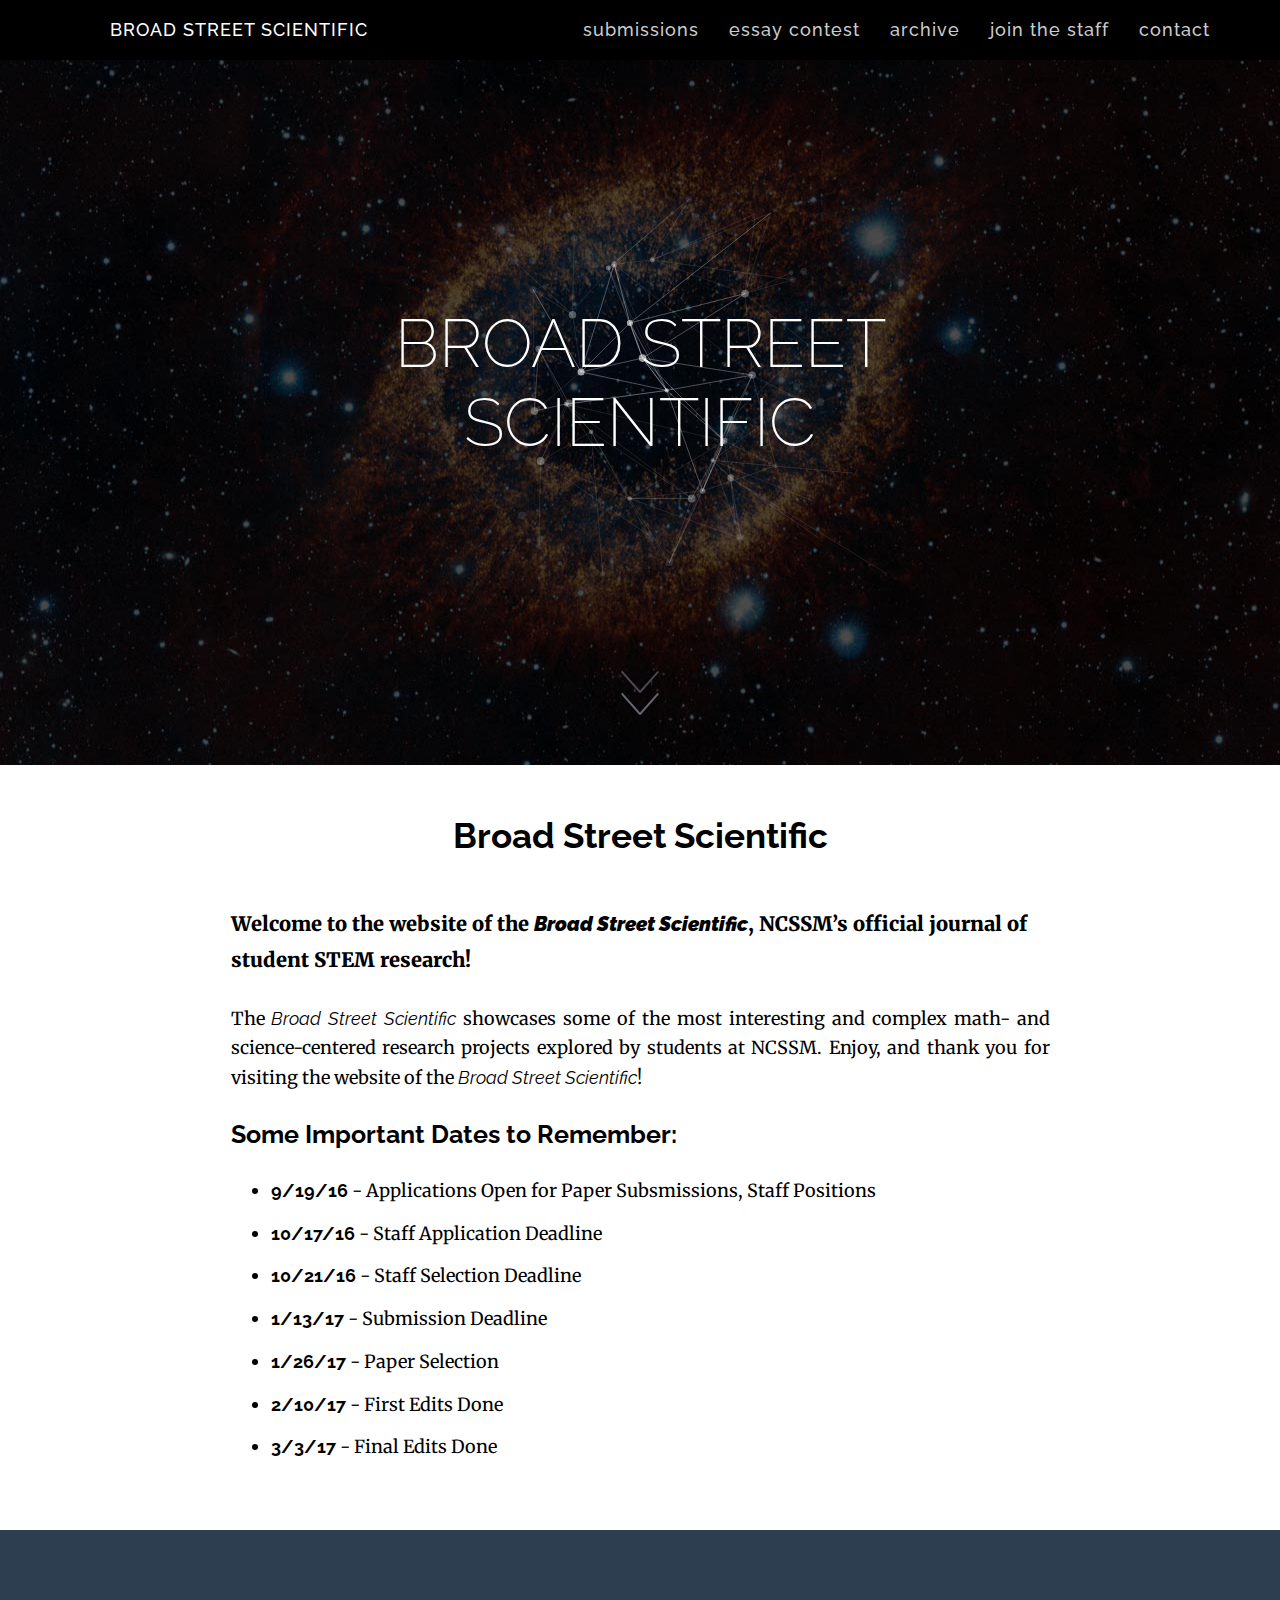
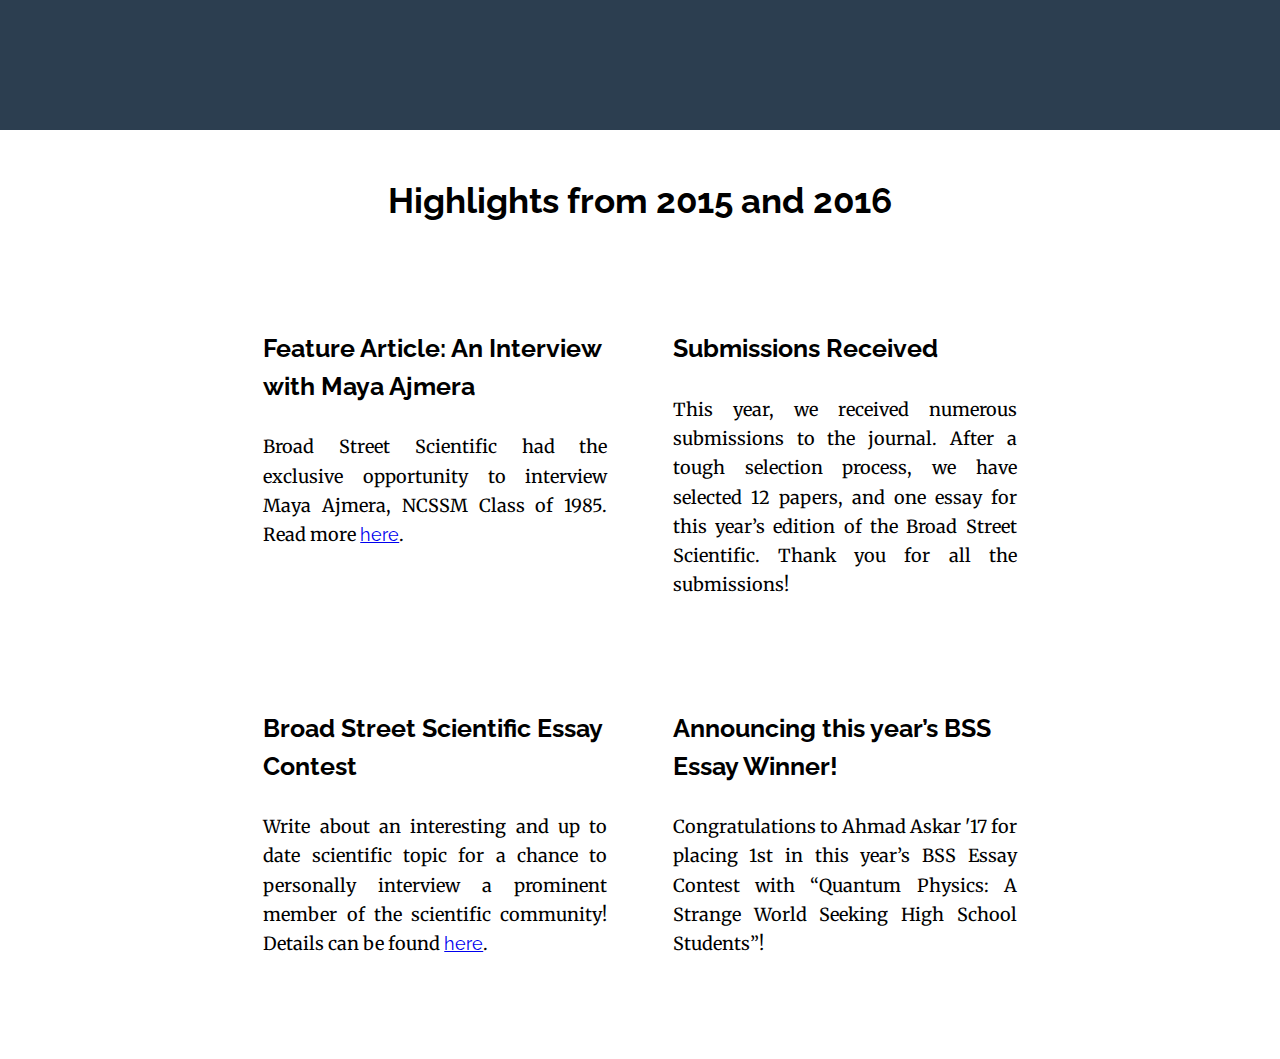
<file: index.html>
<!DOCTYPE html>
<html lang="en">
    <head>
        <meta charset="UTF-8"/>
        <meta http-equiv="X-UA-Compatible" content="IE=edge">
        <meta name="viewport" content="width=device-width, initial-scale=1">
        <title>Home | Broad Street Scientific</title>
        <link rel="stylesheet" href="css/style.css"/>
        <link rel="stylesheet" href="css/animate.css"/>
        <link href='http://fonts.googleapis.com/css?family=Raleway:200,400,800' rel='stylesheet' type='text/css'>
        <!--[if IE]>
        <script src="http://html5shiv.googlecode.com/svn/trunk/html5.js"></script>
        <![endif]-->
    </head>
    <body>
        <div class="mobile-nav" id="mobile-nav">
            <ul>
                <li><a href="#">Home</a></li>
                <li><a href="submissions/index.html">Submissions</a></li>
                <li><a href="contest/index.html">Essay Contest</a></li>
                <li><a href="archive/index.html">Archive</a></li>
                <li><a href="staff/index.html">Join the Staff</a></li>
                <li><a href="contact/index.html">Contact</a></li>
            </ul>
        </div>
        <nav>
            <div class="container">
                <ul>
                    <li>
                        <!-- TITLE ITEM -->
                        <a href="#">Broad Street Scientific</a>
                    </li>
                    <!-- OTHER ITEMS - PLACE IN REVERSE ORDER
                    FROM LEFT TO RIGHT - THEY ARE FLOATED RIGHT
                    SO THIS IS NECESSARY -->
                    <li><a href="contact/index.html" class="menu-item">Contact</a></li>
                    <li><a href="staff/index.html" class="menu-item">Join The Staff</a></li>
                    <li><a href="archive/index.html" class="menu-item">Archive</a></li>
                    <li><a href="contest/index.html" class="menu-item">Essay Contest</a></li>
                    <li><a href="submissions/index.html" class="menu-item">Submissions</a></li>

                </ul>
            </div>
        </nav>
        <span class="nav-trigger" id="nav-trigger">&#9776;</span>
        <header>
            <div id="top-header" class="top-header">
                <canvas id="effect-canvas"></canvas>
                <h1 class="header-title">Broad Street Scientific</h1>
                <a class="scroll-down">scroll down</a>
            </div>
        </header>
        <main>
            <section>
                <div class="container">
                    <div class="title">
                        <h2>Broad Street Scientific</h2>
                    </div>
                    <div class="content">
            <span class="section-intro">
              Welcome to the website of the <em>Broad Street Scientific</em>, NCSSM’s official journal of student STEM research!
            </span>

                        <p>
                            The <em>Broad Street Scientific</em> showcases some of the most interesting and complex
                            math- and science-centered research projects explored by students at NCSSM.
                            Enjoy, and thank you for visiting the website of the <em>Broad Street Scientific</em>!
                        </p>

                        <h3>Some Important Dates to Remember:</h3>
                        <ul>
                            <li><strong>9/19/16</strong> - Applications Open for Paper Subsmissions, Staff Positions</li>
                            <li><strong>10/17/16</strong> - Staff Application Deadline</li>
                            <li><strong>10/21/16</strong> - Staff Selection Deadline</li>
                            <li><strong>1/13/17</strong> - Submission Deadline</li>
                            <li><strong>1/26/17</strong> - Paper Selection</li>
                            <li><strong>2/10/17</strong> - First Edits Done</li>
                            <li><strong>3/3/17</strong> - Final Edits Done</li>
                        </ul>
                    </div>
                    
            </section>
<section class="journal" id="journal">
           <div data-configid="11790586/35017938" style="width:100%; height:100%;" class="issuuembed"></div>
<script type="text/javascript" src="http://e.issuu.com/embed.js" async="true"></script> 
            </section>
            <section>
                <div class="container">
                    <div class="title">
                        <h2>Highlights from 2015 and 2016</h2>
                    </div>
                    <div class="content highlights">
                        <div>
                            <h3>Feature Article: An Interview with Maya Ajmera</h3>

                            <p>Broad Street Scientific had the exclusive opportunity to interview Maya Ajmera, NCSSM Class of 1985. Read more <a
                                        href="http://www.ncssm.edu/bss/interview.pdf">here</a>.
                            </p>
                        </div>
                        <div>
                            <h3>Submissions Received</h3>

                            <p>This year, we received numerous submissions to the journal. After a tough selection
                                process, we have selected 12 papers, and one essay for this year’s edition of the Broad
                                Street Scientific. Thank you for all the submissions!</p>
                        </div>
                        <div style="float: right">
                            <h3>Announcing this year’s BSS Essay Winner!</h3>

                            <p>Congratulations to Ahmad Askar '17 for placing 1st in this year’s BSS Essay Contest with
                                “Quantum Physics: A Strange World Seeking High School Students”!</p>
                        </div>
                        <div>
                            <h3>Broad Street Scientific Essay Contest</h3>

                            <p>Write about an interesting and up to date scientific topic for a chance to personally
                                interview a prominent member of the scientific community! Details can be found <a
                                        href="contest/index.html">here</a>.</p>
                        </div>
                    </div>
                </div>
            </section>
        </main>

        <script src="https://ajax.googleapis.com/ajax/libs/jquery/1.11.2/jquery.min.js"></script>
        <script src="js/TweenLite.min.js"></script>
        <script src="js/EasePack.min.js"></script>
        <script src="js/rAF.js"></script>
        <script src="js/demo-1.js"></script>
        <script src="js/detectFlash.js"></script>
        <script src="js/mobile-nav.js"></script>
    </body>
</html>
</file>
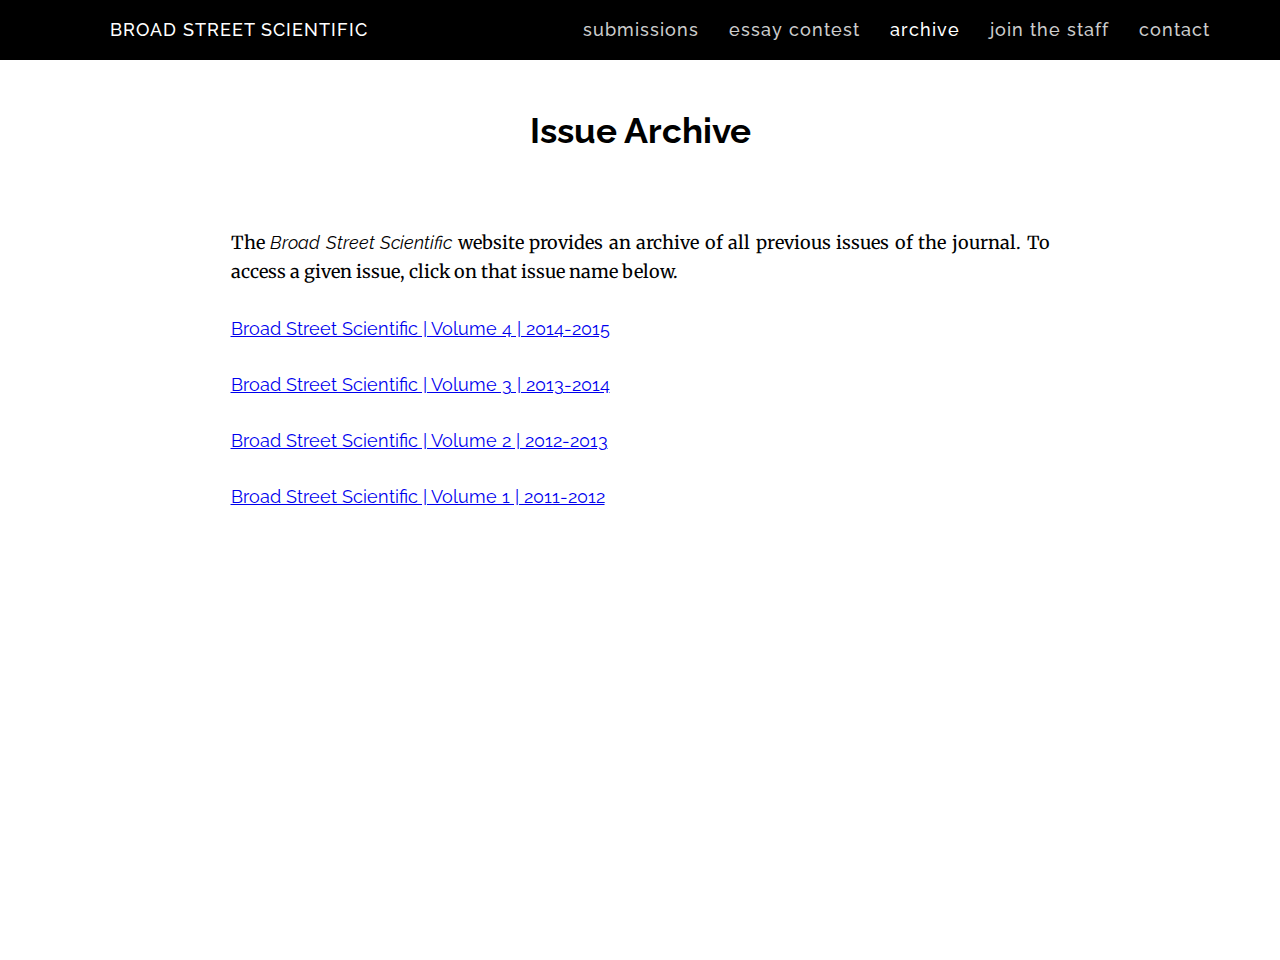
<file: archive/index.html>
<!DOCTYPE html>
<html lang="en">
    <head>
        <meta charset="UTF-8"/>
        <meta http-equiv="X-UA-Compatible" content="IE=edge">
        <meta name="viewport" content="width=device-width, initial-scale=1">
        <title>Archive | Broad Street Scientific</title>
        <link rel="stylesheet" href="../css/style.css"/>
        <link href='http://fonts.googleapis.com/css?family=Raleway:200,400,800' rel='stylesheet' type='text/css'>
        <!--[if IE]>
        <script src="http://html5shiv.googlecode.com/svn/trunk/html5.js"></script>
        <![endif]-->
    </head>
    <body class="content-page">
        <div class="mobile-nav" id="mobile-nav">
            <ul>
                <li><a href="../index.html">Home</a></li>
                <li><a href="../submissions/index.html">Submissions</a></li>
                <li><a href="../contest/index.html">Essay Contest</a></li>
                <li><a href="#">Archive</a></li>
                <li><a href="../staff/index.html">Join the Staff</a></li>
                <li><a href="../contact/index.html">Contact</a></li>
            </ul>
        </div>
        <nav>
            <div class="container">
                <ul>
                    <li>
                        <!-- TITLE ITEM -->
                        <a href="../index.html">Broad Street Scientific</a>
                    </li>
                    <!-- OTHER ITEMS - PLACE IN REVERSE ORDER
                    FROM LEFT TO RIGHT - THEY ARE FLOATED RIGHT
                    SO THIS IS NECESSARY -->
                    <li><a href="../contact/index.html" class="menu-item">Contact</a></li>
                    <li><a href="../staff/index.html" class="menu-item">Join The Staff</a></li>
                    <li><a href="../archive/index.html" class="menu-item active">Archive</a></li>
                    <li><a href="../contest/index.html" class="menu-item">Essay Contest</a></li>
                    <li><a href="../submissions/index.html" class="menu-item">Submissions</a></li>
                </ul>
            </div>
        </nav>
        <span class="nav-trigger" id="nav-trigger">&#9776;</span>
        <main>
            <section>
                <div class="container">
                    <div class="title">
                        <h2>Issue Archive</h2>
                    </div>
                    <div class="content">
                        <p>The <em>Broad Street Scientific</em> website provides an archive of all previous issues of
                            the journal. To access a given issue,
                            click on that issue name below.</p>
                        <p><a href="https://issuu.com/broadstreetscientificpublication/docs/bss_2014-2015_final">Broad 
                            Street Scientific | Volume 4 | 2014-2015</a></p>
                        <p><a href="http://issuu.com/broadstreetscientificpublication/docs/ncssm_bss_journal_v3_proof">Broad
                            Street Scientific | Volume 3 | 2013-2014</a></p>

                        <p><a href="http://issuu.com/broadstreetscientific/docs/broad_street_scientific_2012-2013/">Broad
                            Street Scientific | Volume 2 | 2012-2013</a></p>

                        <p><a href="http://issuu.com/broadstreetscientific/docs/broad_street_scientific_2011-2012?e=0">Broad
                            Street Scientific | Volume 1 | 2011-2012</a></p>
                    </div>
                </div>
            </section>
        </main>
        <script src="https://ajax.googleapis.com/ajax/libs/jquery/1.11.2/jquery.min.js"></script>
        <script src="../js/mobile-nav.js"></script>
    </body>
</html>
</file>
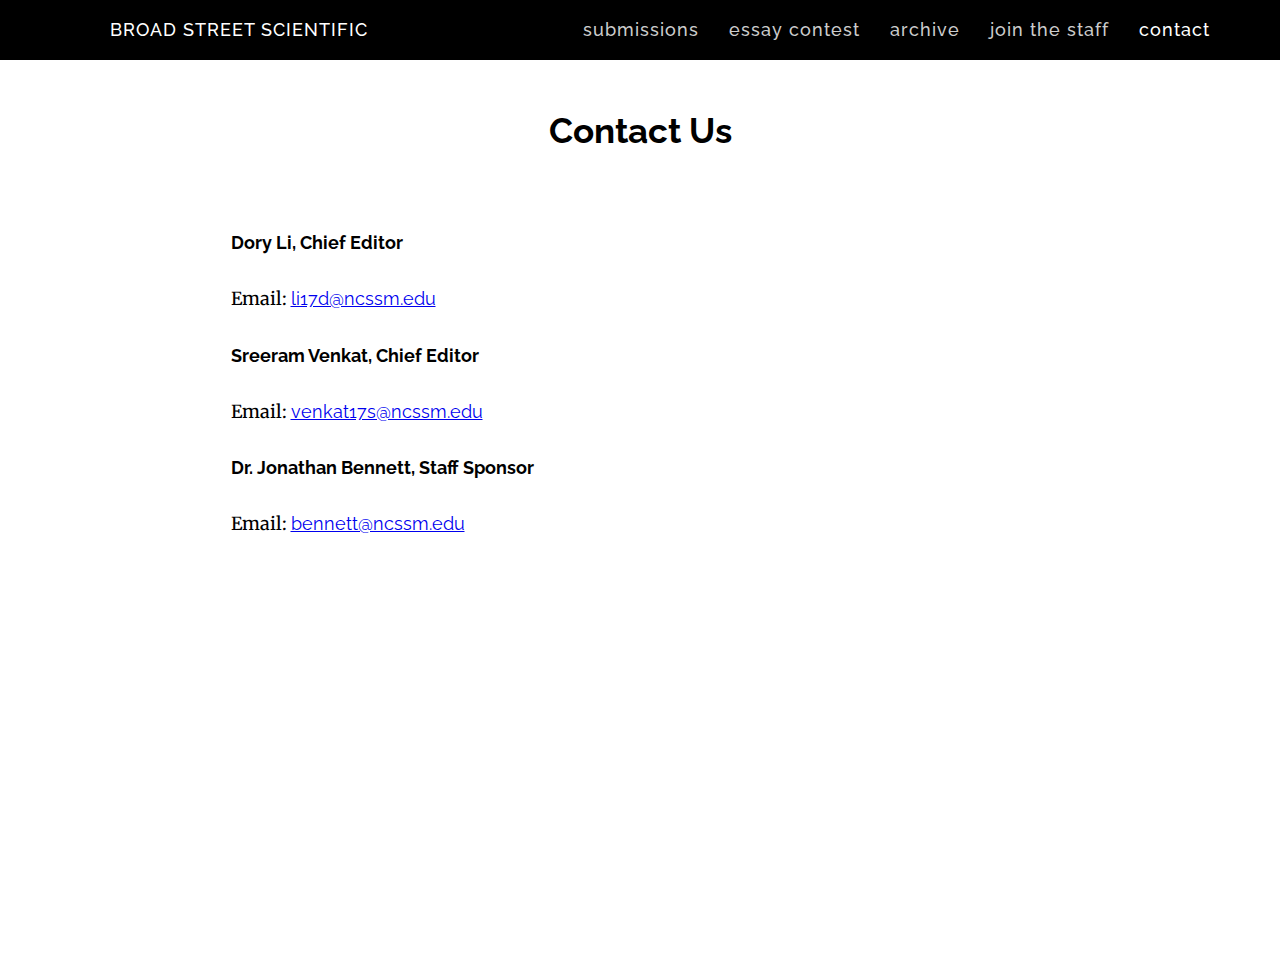
<file: contact/index.html>
<!DOCTYPE html>
<html lang="en">
    <head>
        <meta charset="UTF-8"/>
        <meta http-equiv="X-UA-Compatible" content="IE=edge">
        <meta name="viewport" content="width=device-width, initial-scale=1">
        <title>Contact | Broad Street Scientific</title>
        <link rel="stylesheet" href="../css/style.css"/>
        <link href='http://fonts.googleapis.com/css?family=Raleway:200,400,800' rel='stylesheet' type='text/css'>
        <!--[if IE]>
        <script src="http://html5shiv.googlecode.com/svn/trunk/html5.js"></script>
        <![endif]-->
    </head>
    <body class="content-page">
        <div class="mobile-nav" id="mobile-nav">
            <ul>
                <li><a href="../index.html">Home</a></li>
                <li><a href="../submissions/index.html">Submissions</a></li>
                <li><a href="#">Essay Contest</a></li>
                <li><a href="../archive/index.html">Archive</a></li>
                <li><a href="../staff/index.html">Join the Staff</a></li>
                <li><a href="../contact/index.html">Contact</a></li>
            </ul>
        </div>
        <nav>
            <div class="container">
                <ul>
                    <li>
                        <!-- TITLE ITEM -->
                        <a href="../index.html">Broad Street Scientific</a>
                    </li>
                    <!-- OTHER ITEMS - PLACE IN REVERSE ORDER
                    FROM LEFT TO RIGHT - THEY ARE FLOATED RIGHT
                    SO THIS IS NECESSARY -->
                    <li><a href="#" class="menu-item  active">Contact</a></li>
                    <li><a href="../staff/index.html" class="menu-item">Join The Staff</a></li>
                    <li><a href="../archive/index.html" class="menu-item">Archive</a></li>
                    <li><a href="../contest/index.html" class="menu-item">Essay Contest</a></li>
                    <li><a href="../submissions/index.html" class="menu-item">Submissions</a></li>
                </ul>
            </div>
        </nav>
        <span class="nav-trigger" id="nav-trigger">&#9776;</span>
        <main>
            <section>
                <div class="container">
                    <div class="title">
                        <h2>Contact Us</h2>
                    </div>
                    <div class="content">
                        <p><strong>Dory Li, Chief Editor</strong></p>

                        <p>Email: <a href="mailto:li17d@ncssm.edu">li17d@ncssm.edu</a></p>

                        <p><strong>Sreeram Venkat, Chief Editor</strong></p>

                        <p>Email: <a href="mailto:venkat17s@ncssm.edu">venkat17s@ncssm.edu</a></p>

                        <p><strong>Dr. Jonathan Bennett, Staff Sponsor</strong></p>

                        <p>Email: <a href="mailto:bennett@ncssm.edu">bennett@ncssm.edu</a></p>
                    </div>
                </div>
            </section>
        </main>
        <script src="https://ajax.googleapis.com/ajax/libs/jquery/1.11.2/jquery.min.js"></script>
        <script src="../js/mobile-nav.js"></script>
    </body>
</html>
</file>
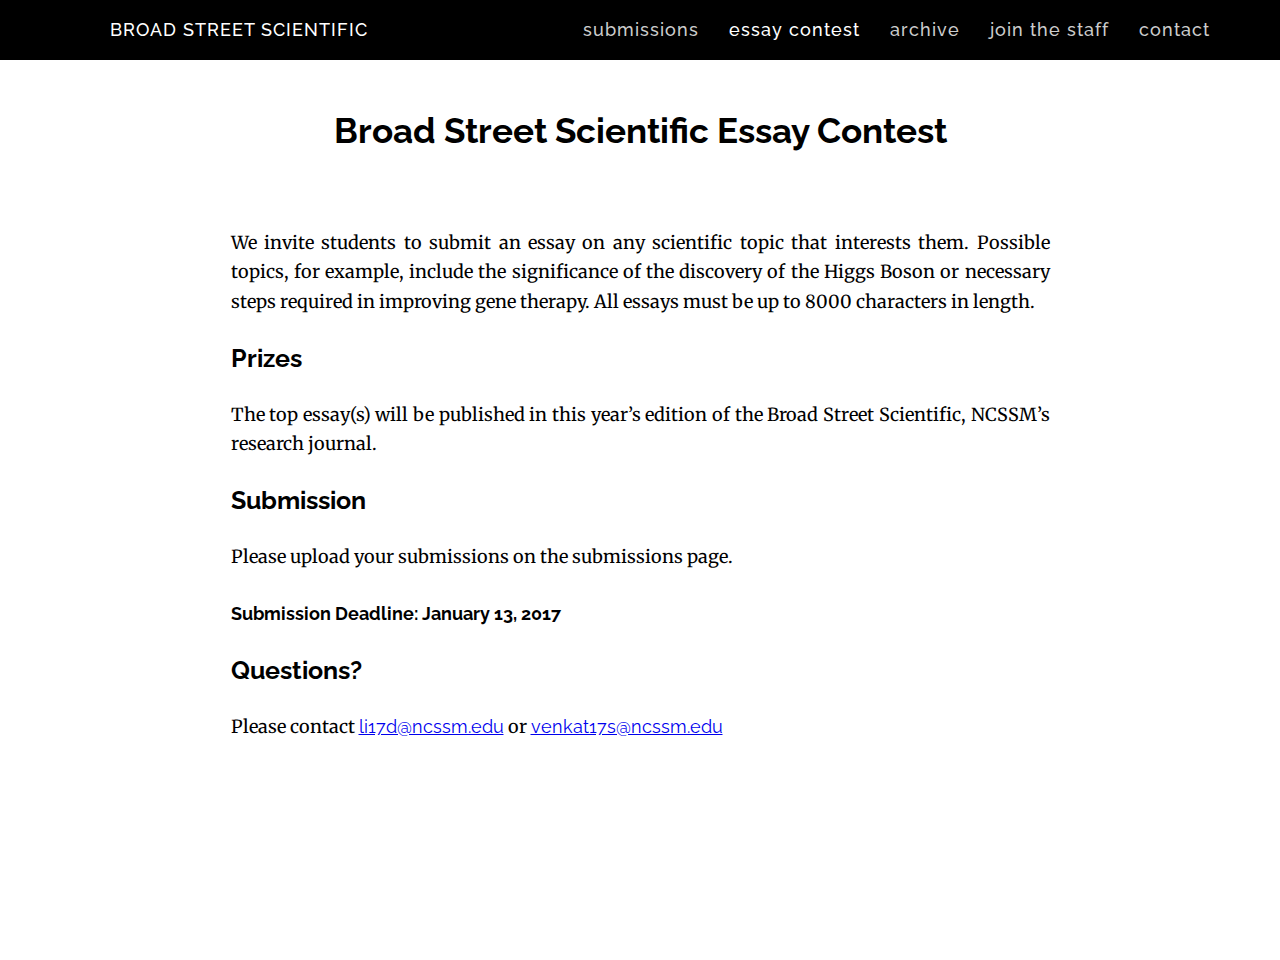
<file: contest/index.html>
<!DOCTYPE html>
<html lang="en">
    <head>
        <meta charset="UTF-8"/>
        <meta http-equiv="X-UA-Compatible" content="IE=edge">
        <meta name="viewport" content="width=device-width, initial-scale=1">
        <title>Essay Contest | Broad Street Scientific</title>
        <link rel="stylesheet" href="../css/style.css"/>
        <link href='http://fonts.googleapis.com/css?family=Raleway:200,400,800' rel='stylesheet' type='text/css'>
        <!--[if IE]>
        <script src="http://html5shiv.googlecode.com/svn/trunk/html5.js"></script>
        <![endif]-->
    </head>
    <body class="content-page">
        <div class="mobile-nav" id="mobile-nav">
            <ul>
                <li><a href="../index.html">Home</a></li>
                <li><a href="../submissions/index.html">Submissions</a></li>
                <li><a href="#">Essay Contest</a></li>
                <li><a href="../archive/index.html">Archive</a></li>
                <li><a href="../staff/index.html">Join the Staff</a></li>
                <li><a href="../contact/index.html">Contact</a></li>
            </ul>
        </div>
        <nav>
            <div class="container">
                <ul>
                    <li>
                        <!-- TITLE ITEM -->
                        <a href="../index.html">Broad Street Scientific</a>
                    </li>
                    <!-- OTHER ITEMS - PLACE IN REVERSE ORDER
                    FROM LEFT TO RIGHT - THEY ARE FLOATED RIGHT
                    SO THIS IS NECESSARY -->
                    <li><a href="../contact/index.html" class="menu-item">Contact</a></li>
                    <li><a href="../staff/index.html" class="menu-item">Join The Staff</a></li>
                    <li><a href="../archive/index.html" class="menu-item">Archive</a></li>
                    <li><a href="#" class="menu-item active">Essay Contest</a></li>
                    <li><a href="../submissions/index.html" class="menu-item">Submissions</a></li>
                </ul>
            </div>
        </nav>
        <span class="nav-trigger" id="nav-trigger">&#9776;</span>
        <main>
            <section>
                <div class="container">
                    <div class="title">
                        <h2>Broad Street Scientific Essay Contest</h2>
                    </div>
                    <div class="content">
                        <p>
                            We invite students to submit an essay on any scientific topic that interests them. Possible
                            topics, for example, include the significance of the discovery of the Higgs Boson or
                            necessary steps required in improving gene therapy. All essays must be up to 8000 characters
                            in length.
                        </p>

                        <h3>Prizes</h3>

                        <p>
                            The top essay(s) will be published in this year’s edition of the Broad Street Scientific,
                            NCSSM’s research journal. <!-- Furthermore, we are happy to announce that the winner of this
                            year’s competition will also <strong>receive an opportunity to interview Maya Ajmera.</strong> -->
                        </p>

                        <h3>Submission</h3>

                        <p>
                            Please upload your submissions on the submissions page.
                        </p>

                        <p>
                            <strong>Submission Deadline: January 13, 2017</strong>
                        </p>

                        <h3>Questions?</h3>

                        <p>
                            Please contact <a href="mailto:li17d@ncssm.edu">li17d@ncssm.edu</a> or <a
                                href="mailto:venkat17s@ncssm.edu">venkat17s@ncssm.edu</a>
                        </p>
                    </div>
                </div>
            </section>
        </main>
        <script src="https://ajax.googleapis.com/ajax/libs/jquery/1.11.2/jquery.min.js"></script>
        <script src="../js/mobile-nav.js"></script>
    </body>
</html>
</file>
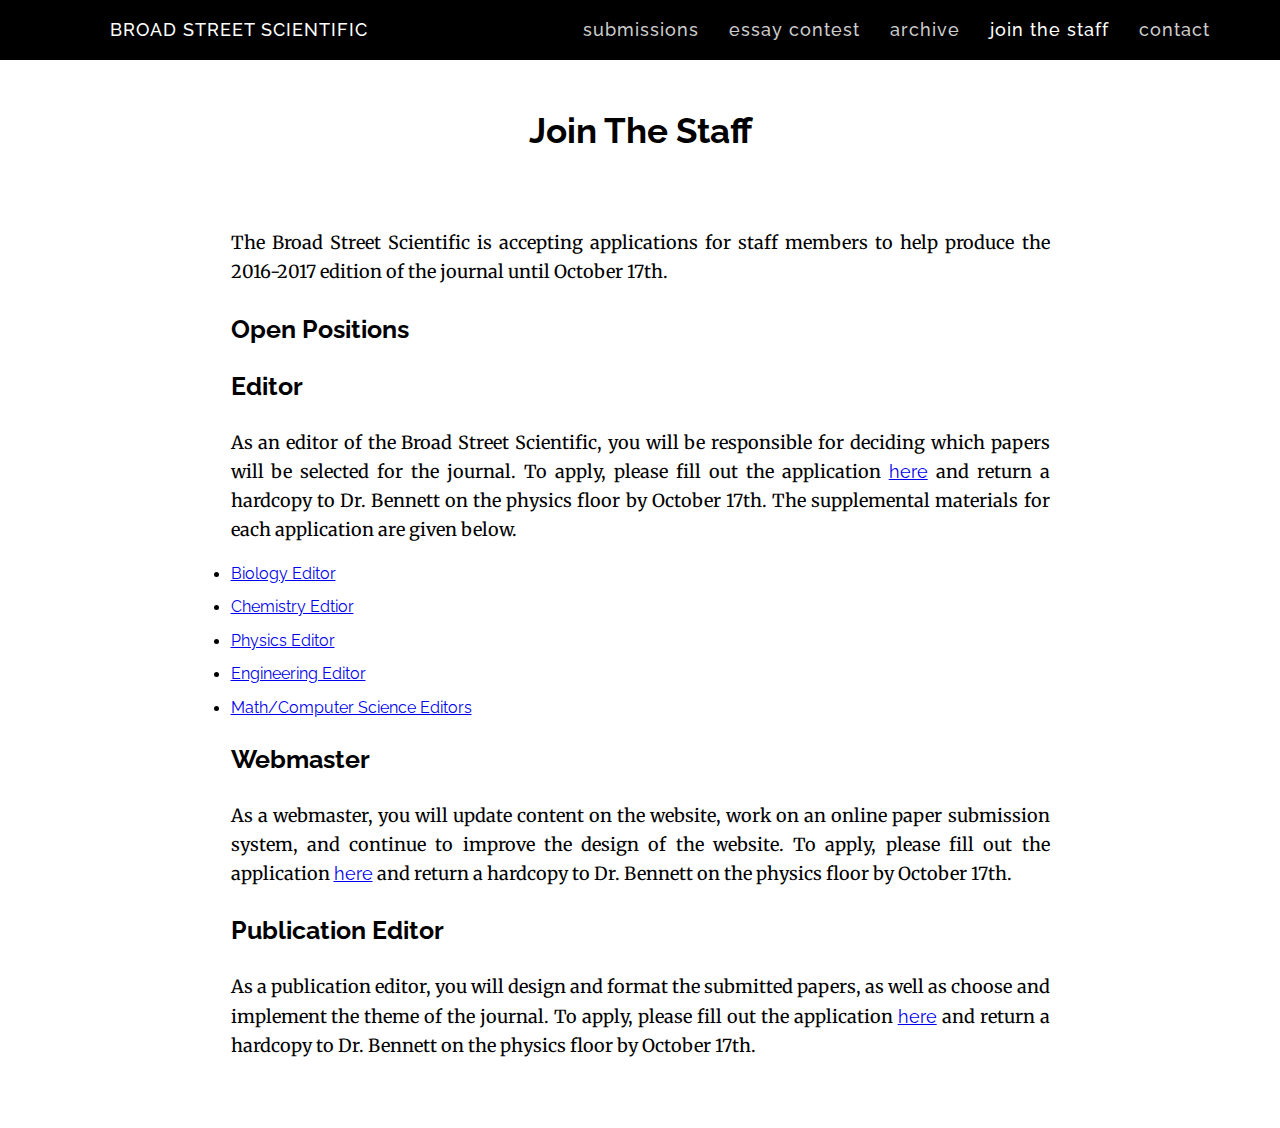
<file: staff/index.html>
<!DOCTYPE html>
<html lang="en">
    <head>
        <meta charset="UTF-8"/>
        <meta http-equiv="X-UA-Compatible" content="IE=edge">
        <meta name="viewport" content="width=device-width, initial-scale=1">
        <title>Staff | Broad Street Scientific</title>
        <link rel="stylesheet" href="../css/style.css"/>
        <link href='http://fonts.googleapis.com/css?family=Raleway:200,400,800' rel='stylesheet' type='text/css'>
        <!--[if IE]>
        <script src="http://html5shiv.googlecode.com/svn/trunk/html5.js"></script>
        <![endif]-->
    </head>
    <body class="content-page">
        <div class="mobile-nav" id="mobile-nav">
            <ul>
                <li><a href="../index.html">Home</a></li>
                <li><a href="../submission/index.html">Submissions</a></li>
                <li><a href="../contest/index.html">Essay Contest</a></li>
                <li><a href="../archive/index.html">Archive</a></li>
                <li><a href="#">Join the Staff</a></li>
                <li><a href="../contact/index.html">Contact</a></li>
            </ul>
        </div>
        <nav>
            <div class="container">
                <ul>
                    <li>
                        <!-- TITLE ITEM -->
                        <a href="../index.html">Broad Street Scientific</a>
                    </li>
                    <!-- OTHER ITEMS - PLACE IN REVERSE ORDER
                    FROM LEFT TO RIGHT - THEY ARE FLOATED RIGHT
                    SO THIS IS NECESSARY -->
                    <li><a href="../contact/index.html" class="menu-item">Contact</a></li>
                    <li><a href="#" class="menu-item active">Join The Staff</a></li>
                    <li><a href="../archive/index.html" class="menu-item">Archive</a></li>
                    <li><a href="../contest/index.html" class="menu-item">Essay Contest</a></li>
                    <li><a href="../submissions/index.html" class="menu-item">Submissions</a></li>
                </ul>
            </div>
        </nav>
        <span class="nav-trigger" id="nav-trigger">&#9776;</span>
        <main>
            <section>
                <div class="container">
                    <div class="title">
                        <h2>Join The Staff</h2>
                    </div>
                    <div class="content">
                        <p>
                            The Broad Street Scientific is accepting applications for staff members to help produce the
                            2016-2017 edition of the journal until October 17th.
                        </p>

                        <h3>Open Positions</h3>

                        <h3> Editor </h3>

                        <p>As an editor of the Broad Street Scientific, you will be responsible for deciding which
                            papers will be selected for the journal. To apply, please fill out the application <a
                                    href="applications/BSS-Application.docx" download="BSS-Application.docx">here</a>
                            and return a hardcopy to Dr. Bennett on the physics floor by October 17th. The supplemental
                            materials for each application are given below.</p>
                        <li><a href="applications/Biology.pdf" download="BSS-Biology.pdf">Biology Editor</a></li>
                        <li><a href="applications/Chemistry.pdf" download="BSS-Chemistry.pdf">Chemistry Edtior</a></li>
                        <li><a href="applications/Physics.pdf" download="BSS-Physics.pdf">Physics Editor</a></li>
                        <li><a href="applications/Engineering.pdf" download="BSS-Engineering.pdf">Engineering Editor</a>
                        </li>
                        <li><a href="applications/CompSci.pdf" download="BSS-Math-Compsi.pdf">Math/Computer Science
                            Editors</a></li>
                        <h3>Webmaster</h3>

                        <p>As a webmaster, you will update content on the website, work on an online paper submission
                            system, and continue to improve the design of the website. To apply, please fill out the
                            application <a href="applications/BSS-Webmaster-Application.docx"
                                           download="BSS-Webmaster-Application.docx">here</a> and return a hardcopy to
                            Dr. Bennett on the physics floor by October 17th.

                        <h3>Publication Editor</h3>

                        <p>As a publication editor, you will design and format the submitted papers, as well as choose
                            and implement the theme of the journal. To apply, please fill out the application <a
                                    href="applications/BSS-Publication-Editor-Application.docx"
                                    download="BSS-Publication-Editor-Application.docx"> here</a> and return a hardcopy
                            to Dr. Bennett on the physics floor by October 17th.
                    </div>
                </div>
            </section>
        </main>
        <script src="https://ajax.googleapis.com/ajax/libs/jquery/1.11.2/jquery.min.js"></script>
        <script src="../js/mobile-nav.js"></script>
    </body>
</html>
</file>
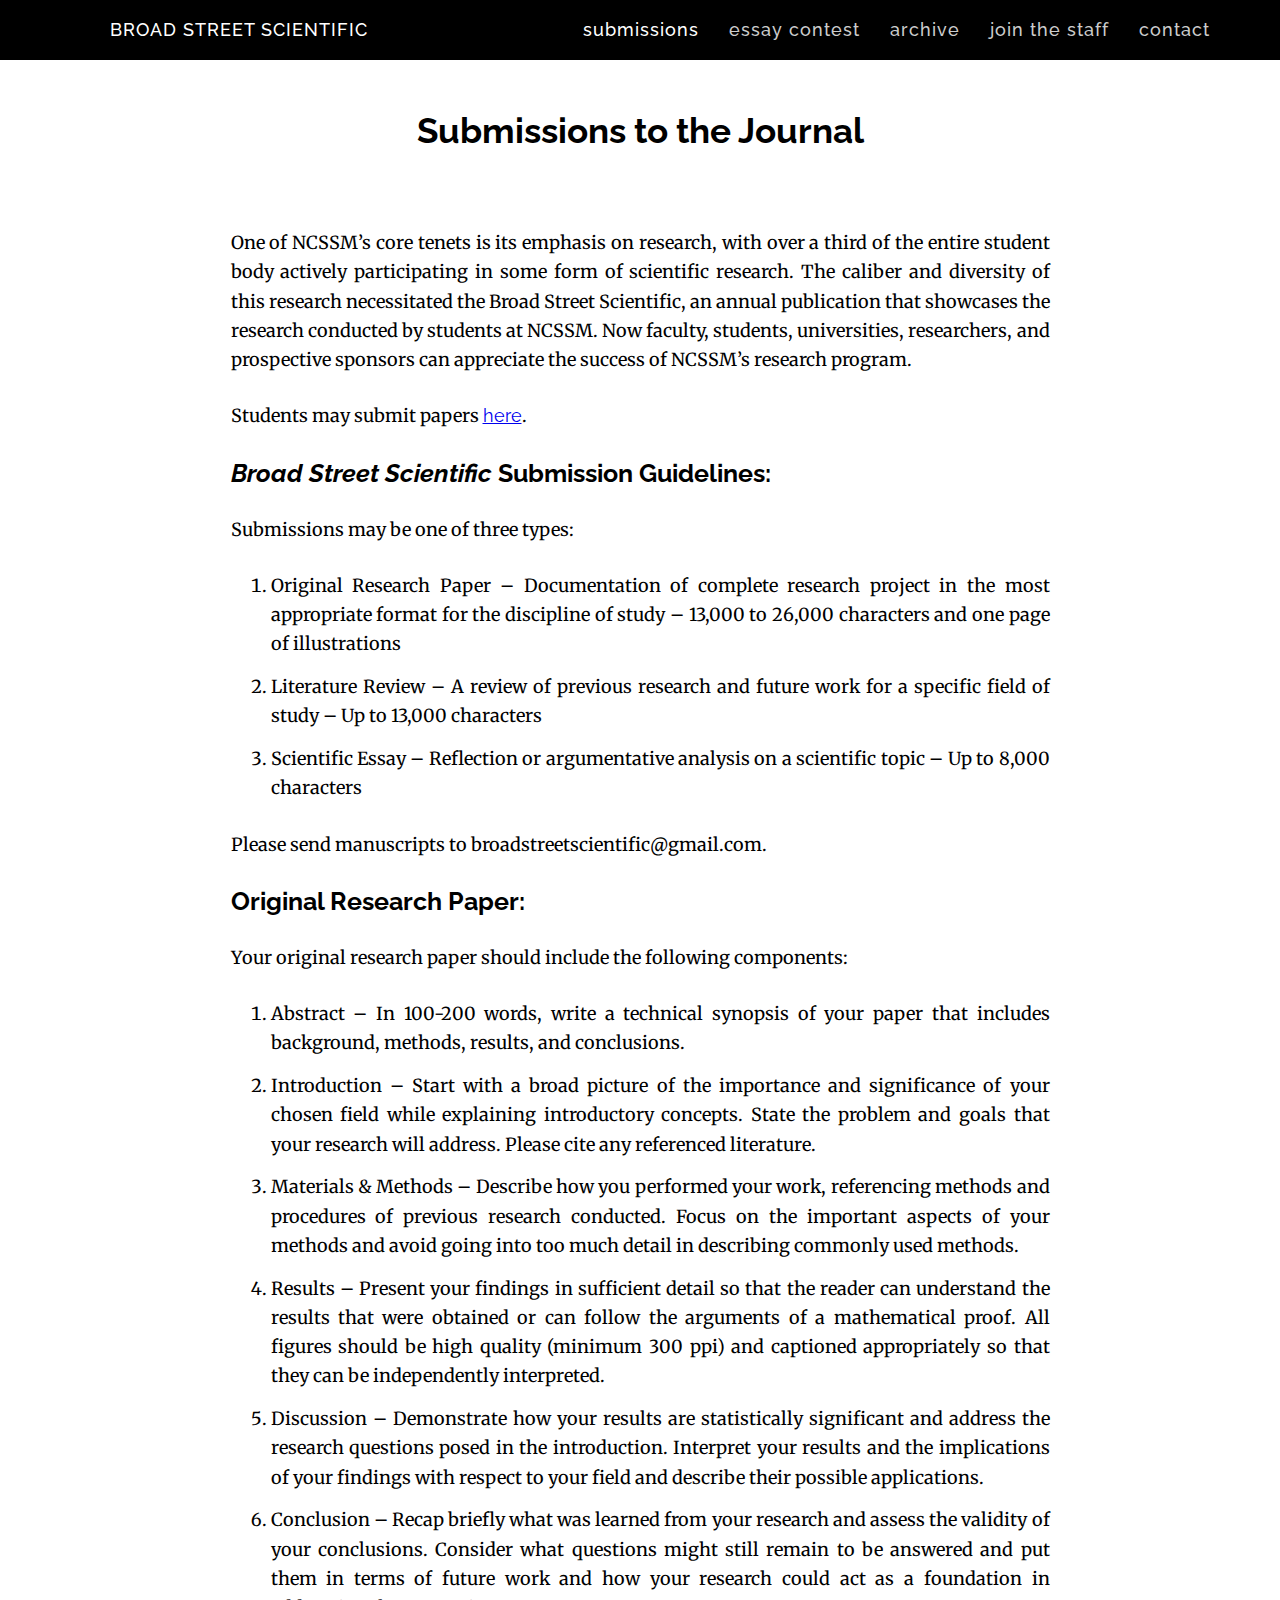
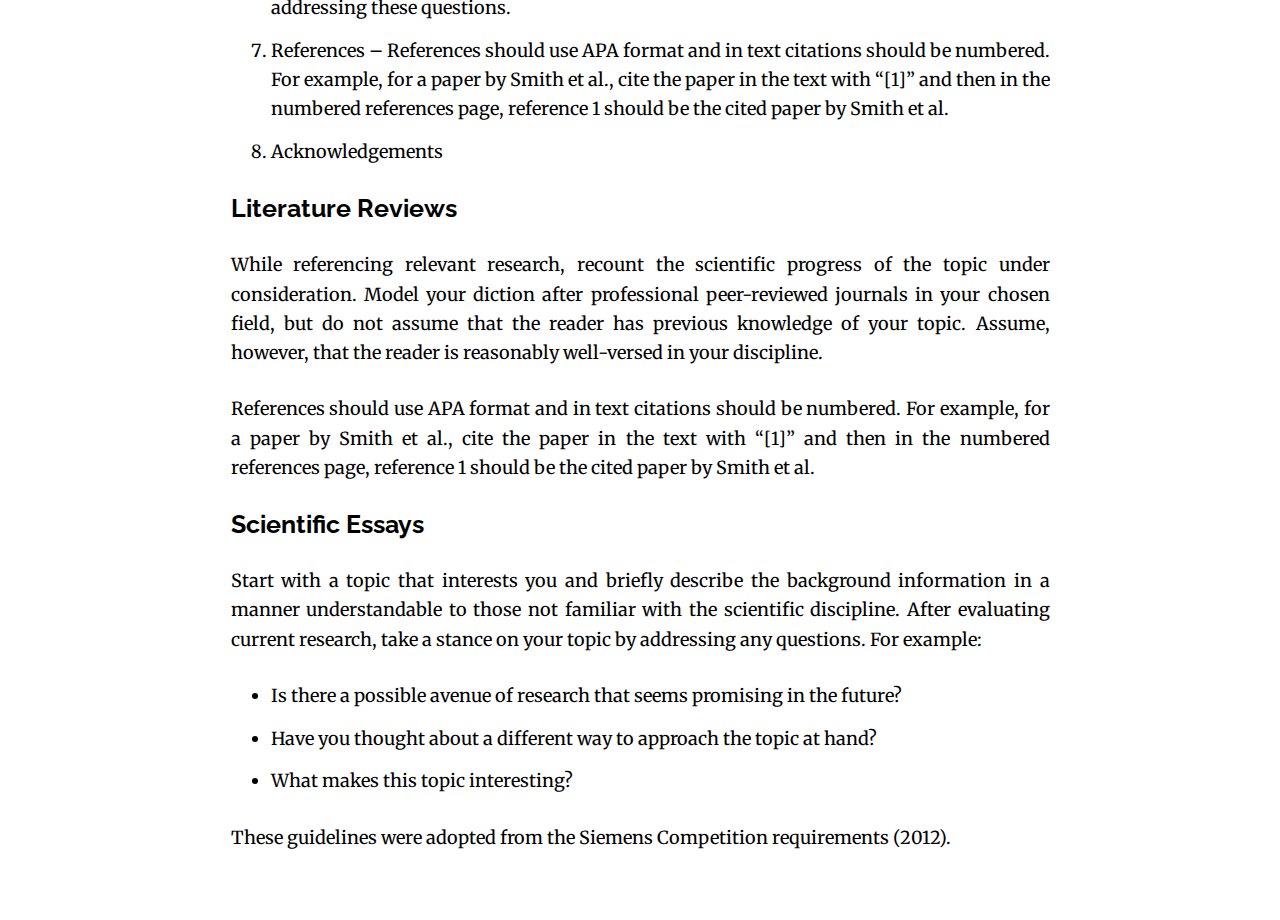
<file: submissions/index.html>
<!DOCTYPE html>
<html lang="en">
    <head>
        <meta charset="UTF-8"/>
        <meta http-equiv="X-UA-Compatible" content="IE=edge">
        <meta name="viewport" content="width=device-width, initial-scale=1">
        <title>Submissions | Broad Street Scientific</title>
        <link rel="stylesheet" href="../css/style.css"/>
        <link href='http://fonts.googleapis.com/css?family=Raleway:200,400,800' rel='stylesheet' type='text/css'>
        <!--[if IE]>
        <script src="http://html5shiv.googlecode.com/svn/trunk/html5.js"></script>
        <![endif]-->
    </head>
    <body class="content-page">
        <div class="mobile-nav" id="mobile-nav">
            <ul>
                <li><a href="../index.html">Home</a></li>
                <li><a href="#">Submissions</a></li>
                <li><a href="../contest/index.html">Essay Contest</a></li>
                <li><a href="../archive/index.html">Archive</a></li>
                <li><a href="../staff/index.html">Join the Staff</a></li>
                <li><a href="../contact/index.html">Contact</a></li>
            </ul>
        </div>
        <nav>
            <div class="container">
                <ul>
                    <li>
                        <!-- TITLE ITEM -->
                        <a href="../index.html">Broad Street Scientific</a>
                    </li>
                    <!-- OTHER ITEMS - PLACE IN REVERSE ORDER
                    FROM LEFT TO RIGHT - THEY ARE FLOATED RIGHT
                    SO THIS IS NECESSARY -->
                    <li><a href="../contact/index.html" class="menu-item">Contact</a></li>
                    <li><a href="../staff/index.html" class="menu-item">Join The Staff</a></li>
                    <li><a href="../archive/index.html" class="menu-item">Archive</a></li>
                    <li><a href="../contest/index.html" class="menu-item">Essay Contest</a></li>
                    <li><a href="#" class="menu-item active">Submissions</a></li>
                </ul>
            </div>
        </nav>
        <span class="nav-trigger" id="nav-trigger">&#9776;</span>
        <main>
            <section>
                <div class="container">
                    <div class="title">
                        <h2>Submissions to the Journal</h2>
                    </div>
                    <div class="content">
                        <p class="hyphenate">
                            One of NCSSM’s core tenets is its emphasis on research, with over a third of the entire
                            student body actively participating in some form of scientific research. The caliber and
                            diversity of this research necessitated the Broad Street Scientific, an annual publication
                            that showcases the research conducted by students at NCSSM. Now faculty, students,
                            universities, researchers, and prospective sponsors can appreciate the success of NCSSM’s
                            research program.
                        </p>
                        <!--
                        <p>
                          The Broad Street Scientific is currently accepting manuscripts for the 2015 edition,
                          which is scheduled to be published in May. Once all manuscripts are reviewed, the editorial staff
                          will then select the best manuscripts from each scientific discipline (Biology, Mathematics/Computer
                          Science, Physics, Engineering, and Chemistry) and start the revision process.
                        </p>
                        -->
						<p>Students may submit papers <a href="loginPage.php">here</a>.</p>
                        <h3><em>Broad Street Scientific</em> Submission Guidelines:</h3>

                        <p>
                            Submissions may be one of three types:
                        </p>
                        <ol>
                            <li>
                                Original Research Paper – Documentation of complete research project in the most
                                appropriate
                                format for the discipline of study – 13,000 to 26,000 characters and one page of
                                illustrations
                            </li>
                            <li>
                                Literature Review – A review of previous research and future work for a specific field
                                of study – Up to 13,000 characters
                            </li>
                            <li>
                                Scientific Essay – Reflection or argumentative analysis on a scientific topic – Up to
                                8,000 characters
                            </li>
                        </ol>
                        <p>
                            Please send manuscripts to broadstreetscientific@gmail.com.
                        </p>

                        <h3>Original Research Paper:</h3>

                        <p>
                            Your original research paper should include the following components:
                        </p>
                        <ol>
                            <li>
                                Abstract – In 100-200 words, write a technical synopsis of your paper that includes
                                background, methods, results, and conclusions.
                            </li>
                            <li>
                                Introduction – Start with a broad picture of the importance and significance of your
                                chosen
                                field while explaining introductory concepts. State the problem and goals that your
                                research
                                will address. Please cite any referenced literature.
                            </li>
                            <li>
                                Materials &amp; Methods – Describe how you performed your work, referencing methods and
                                procedures
                                of previous research conducted. Focus on the important aspects of your methods and avoid
                                going into
                                too much detail in describing commonly used methods.
                            </li>
                            <li>
                                Results – Present your findings in sufficient detail so that the reader can understand
                                the results
                                that were obtained or can follow the arguments of a mathematical proof. All figures
                                should be high
                                quality (minimum 300 ppi) and captioned appropriately so that they can be independently
                                interpreted.
                            </li>
                            <li>
                                Discussion – Demonstrate how your results are statistically significant and address the
                                research
                                questions posed in the introduction. Interpret your results and the implications of your
                                findings with
                                respect to your field and describe their possible applications.
                            </li>
                            <li>
                                Conclusion – Recap briefly what was learned from your research and assess the validity
                                of your
                                conclusions. Consider what questions might still remain to be answered and put them in
                                terms of
                                future work and how your research could act as a foundation in addressing these
                                questions.
                            </li>
                            <li>
                                References – References should use APA format and in text citations should be numbered.
                                For example,
                                for a paper by Smith et al., cite the paper in the text with “[1]” and then in the
                                numbered
                                references page, reference 1 should be the cited paper by Smith et al.
                            </li>
                            <li>
                                Acknowledgements
                            </li>
                        </ol>
                        <h3>Literature Reviews</h3>

                        <p>
                            While referencing relevant research, recount the scientific progress of the topic under
                            consideration.
                            Model your diction after professional peer-reviewed journals in your chosen field, but do
                            not assume
                            that the reader has previous knowledge of your topic. Assume, however, that the reader is
                            reasonably
                            well-versed in your discipline.
                        </p>

                        <p>
                            References should use APA format and in text citations should be numbered.
                            For example, for a paper by Smith et al., cite the paper in the text with “[1]” and then in
                            the numbered
                            references page, reference 1 should be the cited paper by Smith et al.
                        </p>

                        <h3>Scientific Essays</h3>

                        <p>
                            Start with a topic that interests you and briefly describe the background information in a
                            manner
                            understandable to those not familiar with the scientific discipline. After evaluating
                            current research,
                            take a stance on your topic by addressing any questions. For example:
                        </p>
                        <ul>
                            <li>Is there a possible avenue of research that seems promising in the future?</li>
                            <li>Have you thought about a different way to approach the topic at hand?</li>
                            <li>What makes this topic interesting?</li>
                        </ul>
                        <p>These guidelines were adopted from the Siemens Competition requirements (2012).</p>
                    </div>
                </div>
            </section>
        </main>
        <script src="https://ajax.googleapis.com/ajax/libs/jquery/1.11.2/jquery.min.js"></script>
        <script src="../js/mobile-nav.js"></script>
    </body>
</html>
</file>
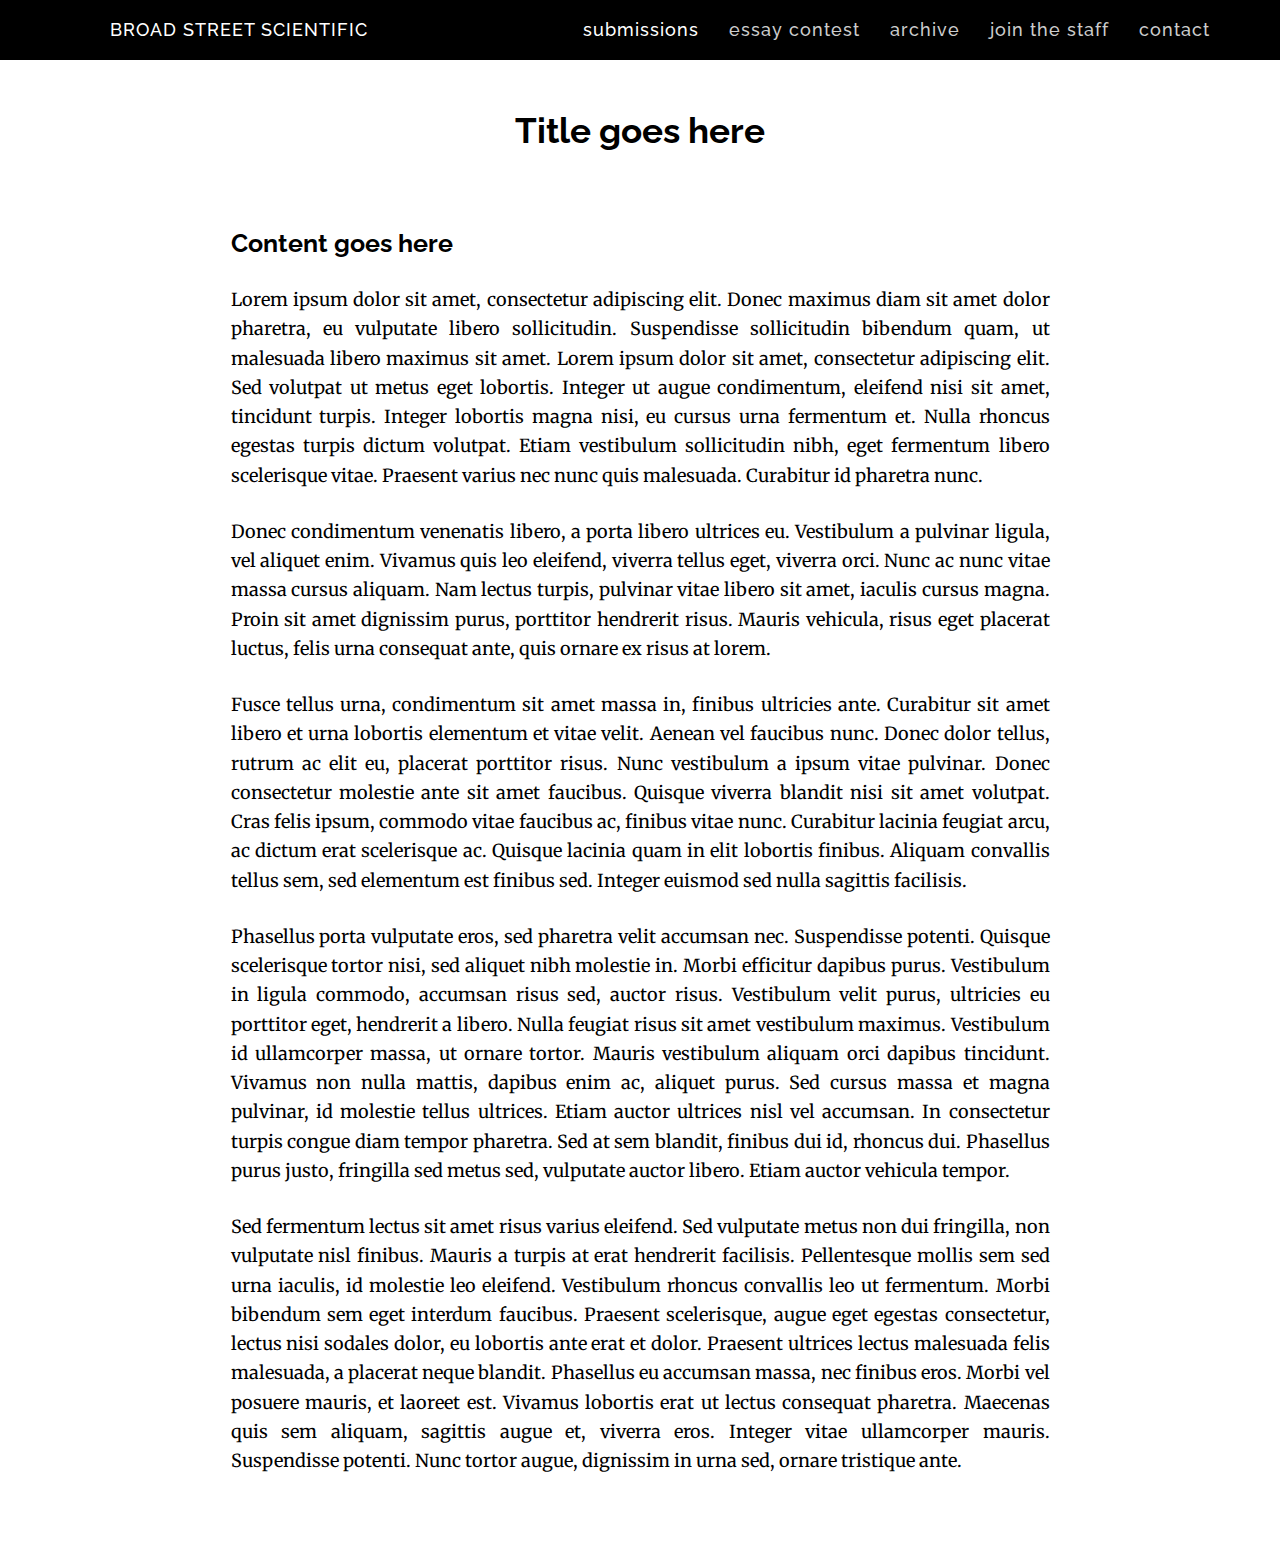
<file: submissions/blank.html>
<html lang="en">
    <head>
        <meta charset="UTF-8"/>
        <meta http-equiv="X-UA-Compatible" content="IE=edge">
        <meta name="viewport" content="width=device-width, initial-scale=1">
        <title>Submissions | Broad Street Scientific</title>
        <link rel="stylesheet" href="../css/style.css"/>
        <link href='http://fonts.googleapis.com/css?family=Raleway:200,400,800' rel='stylesheet' type='text/css'>
        <!--[if IE]>
        <script src="http://html5shiv.googlecode.com/svn/trunk/html5.js"></script>
        <![endif]-->
    </head>
    <body class="content-page">
        <div class="mobile-nav" id="mobile-nav">
            <ul>
                <li><a href="../index.html">Home</a></li>
                <li><a href="#">Submissions</a></li>
                <li><a href="../contest/index.html">Essay Contest</a></li>
                <li><a href="../archive/index.html">Archive</a></li>
                <li><a href="../staff/index.html">Join the Staff</a></li>
                <li><a href="../contact/index.html">Contact</a></li>
            </ul>
        </div>
        <nav>
            <div class="container">
                <ul>
                    <li>
                        <!-- TITLE ITEM -->
                        <a href="../index.html">Broad Street Scientific</a>
                    </li>
                    <!-- OTHER ITEMS - PLACE IN REVERSE ORDER
                    FROM LEFT TO RIGHT - THEY ARE FLOATED RIGHT
                    SO THIS IS NECESSARY -->
                    <li><a href="../contact/index.html" class="menu-item">Contact</a></li>
                    <li><a href="../staff/index.html" class="menu-item">Join The Staff</a></li>
                    <li><a href="../archive/index.html" class="menu-item">Archive</a></li>
                    <li><a href="../contest/index.html" class="menu-item">Essay Contest</a></li>
                    <li><a href="#" class="menu-item active">Submissions</a></li>
                </ul>
            </div>
        </nav>
        <span class="nav-trigger" id="nav-trigger">&#9776;</span>
        <main>
            <section>
                <div class="container">
                    <div class="title">
                        <h2>Title goes here</h2>
                    </div>
                    <div class="content">
                        <h3>Content goes here</h3>
						<p>Lorem ipsum dolor sit amet, consectetur adipiscing elit. Donec maximus diam sit amet dolor pharetra, eu vulputate libero sollicitudin. Suspendisse sollicitudin bibendum quam, ut malesuada libero maximus sit amet. Lorem ipsum dolor sit amet, consectetur adipiscing elit. Sed volutpat ut metus eget lobortis. Integer ut augue condimentum, eleifend nisi sit amet, tincidunt turpis. Integer lobortis magna nisi, eu cursus urna fermentum et. Nulla rhoncus egestas turpis dictum volutpat. Etiam vestibulum sollicitudin nibh, eget fermentum libero scelerisque vitae. Praesent varius nec nunc quis malesuada. Curabitur id pharetra nunc.</p>

<p>Donec condimentum venenatis libero, a porta libero ultrices eu. Vestibulum a pulvinar ligula, vel aliquet enim. Vivamus quis leo eleifend, viverra tellus eget, viverra orci. Nunc ac nunc vitae massa cursus aliquam. Nam lectus turpis, pulvinar vitae libero sit amet, iaculis cursus magna. Proin sit amet dignissim purus, porttitor hendrerit risus. Mauris vehicula, risus eget placerat luctus, felis urna consequat ante, quis ornare ex risus at lorem.
</p>
<p>Fusce tellus urna, condimentum sit amet massa in, finibus ultricies ante. Curabitur sit amet libero et urna lobortis elementum et vitae velit. Aenean vel faucibus nunc. Donec dolor tellus, rutrum ac elit eu, placerat porttitor risus. Nunc vestibulum a ipsum vitae pulvinar. Donec consectetur molestie ante sit amet faucibus. Quisque viverra blandit nisi sit amet volutpat. Cras felis ipsum, commodo vitae faucibus ac, finibus vitae nunc. Curabitur lacinia feugiat arcu, ac dictum erat scelerisque ac. Quisque lacinia quam in elit lobortis finibus. Aliquam convallis tellus sem, sed elementum est finibus sed. Integer euismod sed nulla sagittis facilisis.
</p>
<p>Phasellus porta vulputate eros, sed pharetra velit accumsan nec. Suspendisse potenti. Quisque scelerisque tortor nisi, sed aliquet nibh molestie in. Morbi efficitur dapibus purus. Vestibulum in ligula commodo, accumsan risus sed, auctor risus. Vestibulum velit purus, ultricies eu porttitor eget, hendrerit a libero. Nulla feugiat risus sit amet vestibulum maximus. Vestibulum id ullamcorper massa, ut ornare tortor. Mauris vestibulum aliquam orci dapibus tincidunt. Vivamus non nulla mattis, dapibus enim ac, aliquet purus. Sed cursus massa et magna pulvinar, id molestie tellus ultrices. Etiam auctor ultrices nisl vel accumsan. In consectetur turpis congue diam tempor pharetra. Sed at sem blandit, finibus dui id, rhoncus dui. Phasellus purus justo, fringilla sed metus sed, vulputate auctor libero. Etiam auctor vehicula tempor.
</p>
<p>Sed fermentum lectus sit amet risus varius eleifend. Sed vulputate metus non dui fringilla, non vulputate nisl finibus. Mauris a turpis at erat hendrerit facilisis. Pellentesque mollis sem sed urna iaculis, id molestie leo eleifend. Vestibulum rhoncus convallis leo ut fermentum. Morbi bibendum sem eget interdum faucibus. Praesent scelerisque, augue eget egestas consectetur, lectus nisi sodales dolor, eu lobortis ante erat et dolor. Praesent ultrices lectus malesuada felis malesuada, a placerat neque blandit. Phasellus eu accumsan massa, nec finibus eros. Morbi vel posuere mauris, et laoreet est. Vivamus lobortis erat ut lectus consequat pharetra. Maecenas quis sem aliquam, sagittis augue et, viverra eros. Integer vitae ullamcorper mauris. Suspendisse potenti. Nunc tortor augue, dignissim in urna sed, ornare tristique ante.
</p>
                    </div>
                </div>
            </section>
        </main>
        <script src="https://ajax.googleapis.com/ajax/libs/jquery/1.11.2/jquery.min.js"></script>
        <script src="../js/mobile-nav.js"></script>
    </body>
</html>
</file>
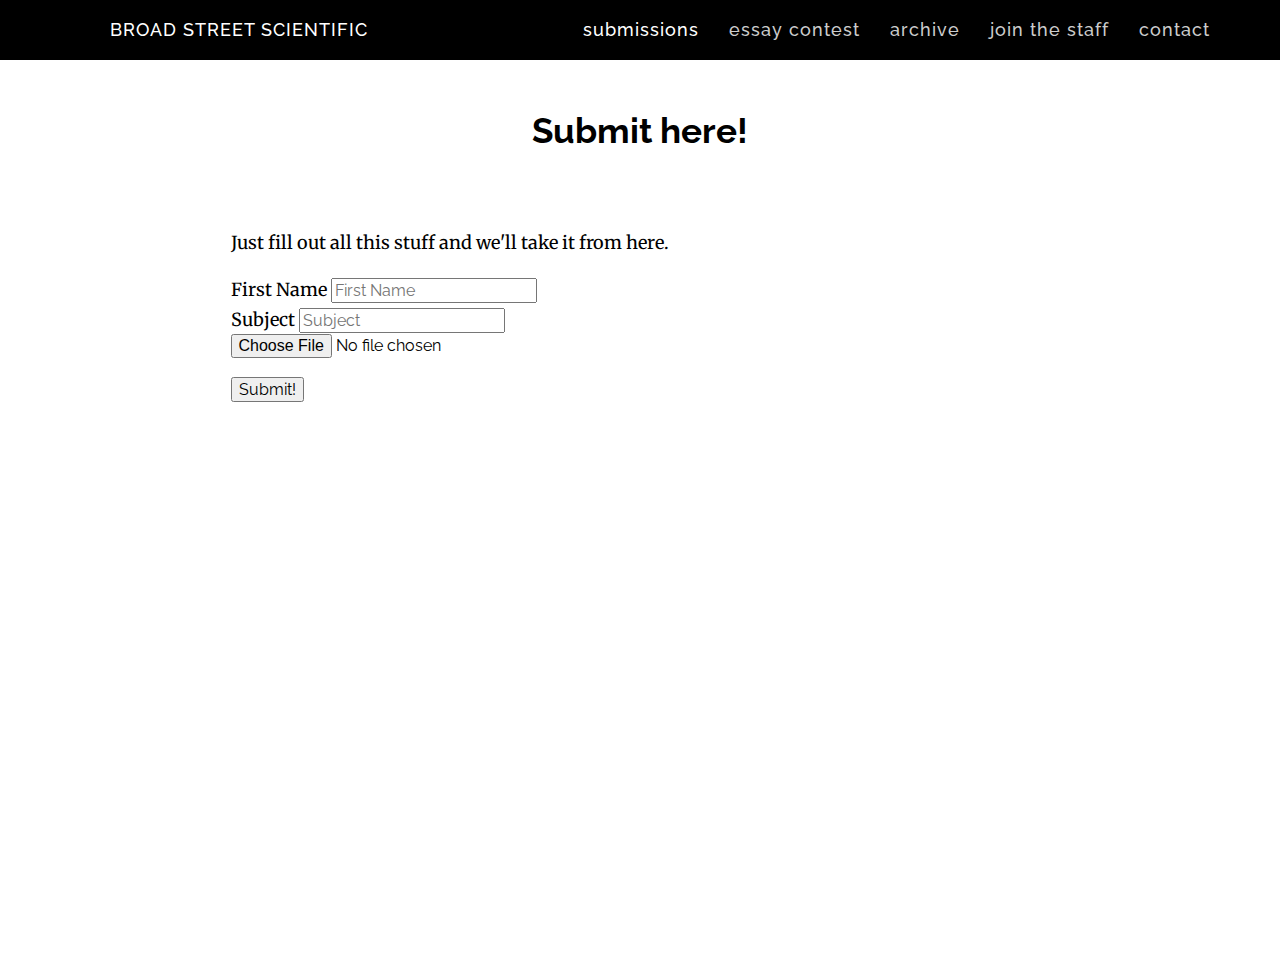
<file: submissions/signup.html>
<html>
<head>
        <meta charset="UTF-8"/>
        <meta http-equiv="X-UA-Compatible" content="IE=edge">
        <meta name="viewport" content="width=device-width, initial-scale=1">
        <title>Submissions | Broad Street Scientific</title>
        <link rel="stylesheet" href="../css/style.css"/>
        <link href='http://fonts.googleapis.com/css?family=Raleway:200,400,800' rel='stylesheet' type='text/css'>
        <!--[if IE]>
        <script src="http://html5shiv.googlecode.com/svn/trunk/html5.js"></script>
        <![endif]-->
    </head>
<body class="content-page">
        <div class="mobile-nav" id="mobile-nav">
            <ul>
                <li><a href="../index.html">Home</a></li>
                <li><a href="#">Submissions</a></li>
                <li><a href="../contest/index.html">Essay Contest</a></li>
                <li><a href="../archive/index.html">Archive</a></li>
                <li><a href="../staff/index.html">Join the Staff</a></li>
                <li><a href="../contact/index.html">Contact</a></li>
            </ul>
        </div>
        <nav>
            <div class="container">
                <ul>
                    <li>
                        <!-- TITLE ITEM -->
                        <a href="../index.html">Broad Street Scientific</a>
                    </li>
                    <!-- OTHER ITEMS - PLACE IN REVERSE ORDER
                    FROM LEFT TO RIGHT - THEY ARE FLOATED RIGHT
                    SO THIS IS NECESSARY -->
                    <li><a href="../contact/index.html" class="menu-item">Contact</a></li>
                    <li><a href="../staff/index.html" class="menu-item">Join The Staff</a></li>
                    <li><a href="../archive/index.html" class="menu-item">Archive</a></li>
                    <li><a href="../contest/index.html" class="menu-item">Essay Contest</a></li>
                    <li><a href="#" class="menu-item active">Submissions</a></li>
                </ul>
            </div>
        </nav>
        <span class="nav-trigger" id="nav-trigger">&#9776;</span>
        <main>
            <section>
                <div class="container">
                    <div class="title">
                        <h2>Submit here!</h2>
                    </div>
                    <div class="content">
                        <p>Just fill out all this stuff and we'll take it from here.</p>
                        <div id="submitBox">
                        <form class="well" id="form2" method="POST" action="<?= $_SERVER['PHP_SELF'] ?>" enctype="multipart/form-data">
					        <div class="row">
					            <div id="fileContainer" class="col-md-8">
					                <span class="formHeader">First Name  </span> <input type="text" class="form-control" name="First" placeholder="First Name" /><br />
					                <span class="formHeader">Subject  </span> <input type='text' name='subject' placeholder="Subject"/>
					            </div>
					        </div>
					        <div class="row">
					            <div id="fileContainer" class="col-md-8">
					                <input type="hidden" name="MAX_FILE_SIZE" value="4194304?>"/>
					                
					                <input type="file" name="paper" class="form-control" id="file"/>
					                <br /><br />
					                <input type="submit" name="submit" value="Submit!"/>
					            </div>
					        </div>
					    </form>
					    </div>
                    </div>
                </div>
            </section>
        </main>
        <script src="https://ajax.googleapis.com/ajax/libs/jquery/1.11.2/jquery.min.js"></script>
        <script src="../js/mobile-nav.js"></script>
    </body>
   </html>
</file>
<file: css/style.css>
@import url(http://fonts.googleapis.com/css?family=Merriweather:400,900,400italic);

/*! normalize.css v3.0.1 | MIT License | git.io/normalize */
* {
    box-sizing: border-box;
}

html {
    height: 100%;
    font-family: sans-serif;
    -ms-text-size-adjust: 100%;
    -webkit-text-size-adjust: 100%;
}

body {
    height: 100%;
    margin: 0;
}

article,
aside,
details,
figcaption,
figure,
footer,
header,
hgroup,
main,
nav,
section,
summary {
    display: block;
}

audio,
canvas,
progress,
video {
    display: inline-block;
    vertical-align: baseline;
}

audio:not([controls]) {
    display: none;
    height: 0;
}

[hidden],
template {
    display: none;
}

a {
    background: transparent;
}

a:active,
a:hover {
    outline: 0;
}

abbr[title] {
    border-bottom: 1px dotted;
}

b,
strong {
    font-weight: bold;
}

dfn {
    font-style: italic;
}

h1 {
    font-size: 2em;
    margin: 0.67em 0;
}

mark {
    background: #ff0;
    color: #000000;
}

small {
    font-size: 80%;
}

sub,
sup {
    font-size: 75%;
    line-height: 0;
    position: relative;
    vertical-align: baseline;
}

sup {
    top: -0.5em;
}

sub {
    bottom: -0.25em;
}

img {
    border: 0;
}

svg:not(:root) {
    overflow: hidden;
}

figure {
    margin: 1em 40px;
}

hr {
    -moz-box-sizing: content-box;
    box-sizing: content-box;
    height: 0;
}

pre {
    overflow: auto;
}

code,
kbd,
pre,
samp {
    font-family: monospace, monospace;
    font-size: 1em;
}

button,
input,
optgroup,
select,
textarea {
    color: inherit;
    font: inherit;
    margin: 0;
}

button {
    overflow: visible;
}

button,
select {
    text-transform: none;
}

button,
html input[type="button"],
input[type="reset"],
input[type="submit"] {
    -webkit-appearance: button;
    cursor: pointer;
}

button[disabled],
html input[disabled] {
    cursor: default;
}

button::-moz-focus-inner,
input::-moz-focus-inner {
    border: 0;
    padding: 0;
}

input {
    line-height: normal;
}

input[type="checkbox"],
input[type="radio"] {
    box-sizing: border-box;
    padding: 0;
}

input[type="number"]::-webkit-inner-spin-button,
input[type="number"]::-webkit-outer-spin-button {
    height: auto;
}

input[type="search"] {
    -webkit-appearance: textfield;
    -moz-box-sizing: content-box;
    -webkit-box-sizing: content-box;
    box-sizing: content-box;
}

input[type="search"]::-webkit-search-cancel-button,
input[type="search"]::-webkit-search-decoration {
    -webkit-appearance: none;
}

fieldset {
    border: 1px solid #c0c0c0;
    margin: 0 2px;
    padding: 0.35em 0.625em 0.75em;
}

legend {
    border: 0;
    padding: 0;
}

textarea {
    overflow: auto;
}

optgroup {
    font-weight: bold;
}

table {
    border-collapse: collapse;
    border-spacing: 0;
}

td,
th {
    padding: 0;
}

* {
    font-family: 'Raleway', Calibri, Arial, sans-serif;
}

*::selection {
    background: #000;
    color: #fff;
}

h1,
h2,
h3 {
    font-weight: 700;
    margin: 0;
    margin-top: 27px;
    font-family: 'Raleway', Calibri, Arial, sans-serif;
}

p,
span,
ul,
ol {
    font-size: 18px;
    line-height: 1.625;
    margin-top: 27px;
    text-align: justify;
}

@media (max-width: 700px) {
    p,
    span,
    ul,
    ol {
        text-align: left;
    }
}

li {
    margin-bottom: 13.5px;
}

p,
span,
ul,
ol,
li {
    font-family: 'Merriweather', serif;
}

h1.header-title {
    position: absolute;
    margin: 0;
    padding: 0;
    color: #fff;
    text-align: center;
    top: 50%;
    left: 50%;
    -webkit-transform: translate3d(-50%, -50%, 0);
    transform: translate3d(-50%, -50%, 0);
    font-weight: 200;
    font-size: 67px;
    text-transform: uppercase;
}

h1.header-title small {
    font-size: 40%;
    text-transform: none;
}

@media (max-width: 360px) {
    h1.header-title {
        font-size: 50px;
    }
}

.journal h1 {
    color: #fff;
}

.journal h1 a {
    color: #3498DB;
    text-decoration: none;
}

.title h2 {
    margin: 0;
    font-size: 35px;
}

.section-intro {
    font-size: 20px;
    line-height: 35px;
    font-weight: 900;
}

h3 {
    font-size: 25px;
}

.highlights h3 {
    line-height: 1.5;
}

body.content-page {
    margin-top: 60px;
}

.container {
    margin: 0 auto;
    overflow: hidden;
    padding: 30px;
}

@media (min-width: 1180px) {
    .container {
        width: 1170px;
        padding: 0;
    }
}

@media (max-width: 1180px) {
    .container {
        width: 980px;
        padding: 0;
    }
}

@media (max-width: 1000px) {
    .container {
        width: 680px;
        padding: 0;
    }
}

@media (max-width: 700px) {
    .container {
        width: auto;
    }
}

section {
    min-height: 100%;
    padding: 50px 0;
}

.journal {
    height: 600px;
}

.title {
    text-align: center;
    width: 70%;
    margin: 0 auto;
}

.content {
    padding-top: 50px;
    width: 70%;
    margin: 0 auto;
}

.highlights div {
    width: 100%;
    float: left;
    padding: 4%;
}

@media (min-width: 1000px) {
    .highlights div {
        width: 50%;
    }
}

nav {
    background: #000;
    width: 100%;
    position: fixed;
    top: 0;
    height: 60px;
    line-height: 60px;
    z-index: 998;
}

nav ul {
    margin: 0;
    position: relative;
}

nav li {
    display: inline;
    float: right;
    margin: 0;
    line-height: 60px;
    height: 60px;
    text-transform: lowercase;
}

nav li:first-child {
    float: left;
    text-transform: uppercase;
}

nav li:first-child a {
    color: #fff;
}

nav li:first-child a:hover,
nav li:first-child a:active {
    text-decoration: none;
}

nav a,
nav span {
    color: #ccc;
    padding: 0 15px;
    text-decoration: none;
    font-weight: 500;
    letter-spacing: 1px;
    transition: all 0.3s;
    -webkit-transition: all 0.3s;
    -moz-transition: all 0.3s;
    -o-transition: all 0.3s;
    margin: 0;
}

nav a:hover,
nav span:hover,
nav a:active,
nav span:active {
    text-decoration: underline;
    color: #fff;
}

nav a.menu-item,
nav span.menu-item {
    display: none;
}

nav a.active,
nav span.active {
    color: #fff;
}

nav a:nth-child(2),
nav span:nth-child(2) {
    padding-right: 0;
}

@media (max-width: 375px) {
    nav a,
    nav span {
        display: none;
    }
}

nav span {
    color: #fff;
}

nav span:hover {
    text-decoration: none;
    cursor: pointer;
}

span.nav-trigger {
    position: fixed;
    top: 0;
    right: 30px;
    color: #fff;
    z-index: 999;
    font-size: 25px;
    margin: 0;
    display: block;
    height: 60px;
    line-height: 60px;
    cursor: pointer;
}

@media (min-width: 1001px) {
    span.nav-trigger {
        display: none;
    }

    nav a.menu-item {
        display: inline;
    }
}

div.mobile-nav {
    z-index: 99999;
    position: fixed;
    top: 0;
    left: 0;
    width: 100%;
    height: 0;
    border-width: 0px;
    border-style: solid;
    border-color: #333;
    background-color: rgba(0, 0, 0, 0);
    -webkit-backface-visibility: hidden;
    -webkit-transition: border-width 0.3s, background-color 0.3s, height 0s 0.3s;
    transition: border-width 0.3s, background-color 0.3s, height 0s 0.3s;
}

div.mobile-nav ul {
    position: fixed;
    margin: 0;
    padding: 0;
    list-style: none;
}

div.mobile-nav ul:first-of-type {
    top: 75px;
    left: 0;
}

div.mobile-nav ul:first-of-type li {
    width: 250px;
    height: 50px;
    line-height: 50px;
    -webkit-transform: translate3d(-100%, 50%, 0);
    transform: translate3d(-100%, 50%, 0);
}

div.mobile-nav ul:first-of-type li a {
    padding: 0 20px;
    box-shadow: inset 0 1px rgba(0, 0, 0, 0.2);
    color: #fff;
    text-transform: uppercase;
    letter-spacing: 1px;
    font-size: 1em;
    -webkit-transition: color 0.2s;
    transition: color 0.2s;
    text-decoration: none;
}

div.mobile-nav ul:first-of-type li:hover a {
    color: #2ecc71;
}

div.mobile-nav ul li {
    -webkit-transition: -webkit-transform 0.3s, opacity 0.2s, visibility 0s 0.3s;
    transition: transform 0.3s, opacity 0.2s, visibility 0s 0.3s;
}

div.mobile-nav ul li,
div.mobile-nav ul li a {
    display: block;
}

div.mobile-nav.open {
    height: 100%;
    border-width: 0px 0px 0px 250px;
    background-color: rgba(0, 0, 0, 0.3);
    -webkit-transition: border-width 0.3s, background-color 0.3s;
    transition: border-width 0.3s, background-color 0.3s;
}

div.mobile-nav.open ul:first-of-type,
div.mobile-nav.open ul:nth-of-type(2) {
    visibility: visible;
    opacity: 1;
    -webkit-transition: -webkit-transform 0.3s, opacity 0.3s 0.1s;
    transition: transform 0.3s, opacity 0.3s;
}

div.mobile-nav.open ul:first-of-type li {
    -webkit-transform: translate3d(0, 0, 0);
    transform: translate3d(0, 0, 0);
}

.top-header,
canvas {
    width: 100% !important;
}

header {
    background: url('../img/demo-1-bg.jpg') no-repeat center center;
    -webkit-background-size: cover;
    -moz-background-size: cover;
    -o-background-size: cover;
    background-size: cover;
    overflow: hidden;
    position: relative;
}

.scroll-down {
    position: absolute;
    left: 50%;
    right: auto;
    -webkit-transform: translateX(-50%);
    -moz-transform: translateX(-50%);
    -ms-transform: translateX(-50%);
    -o-transform: translateX(-50%);
    transform: translateX(-50%);
    bottom: 50px;
    width: 38px;
    height: 44px;
    background: url('../img/arrow-bottom.svg');
    overflow: hidden;
    display: inline-block;
    text-indent: 100%;
    white-space: nowrap;
}
</file>
